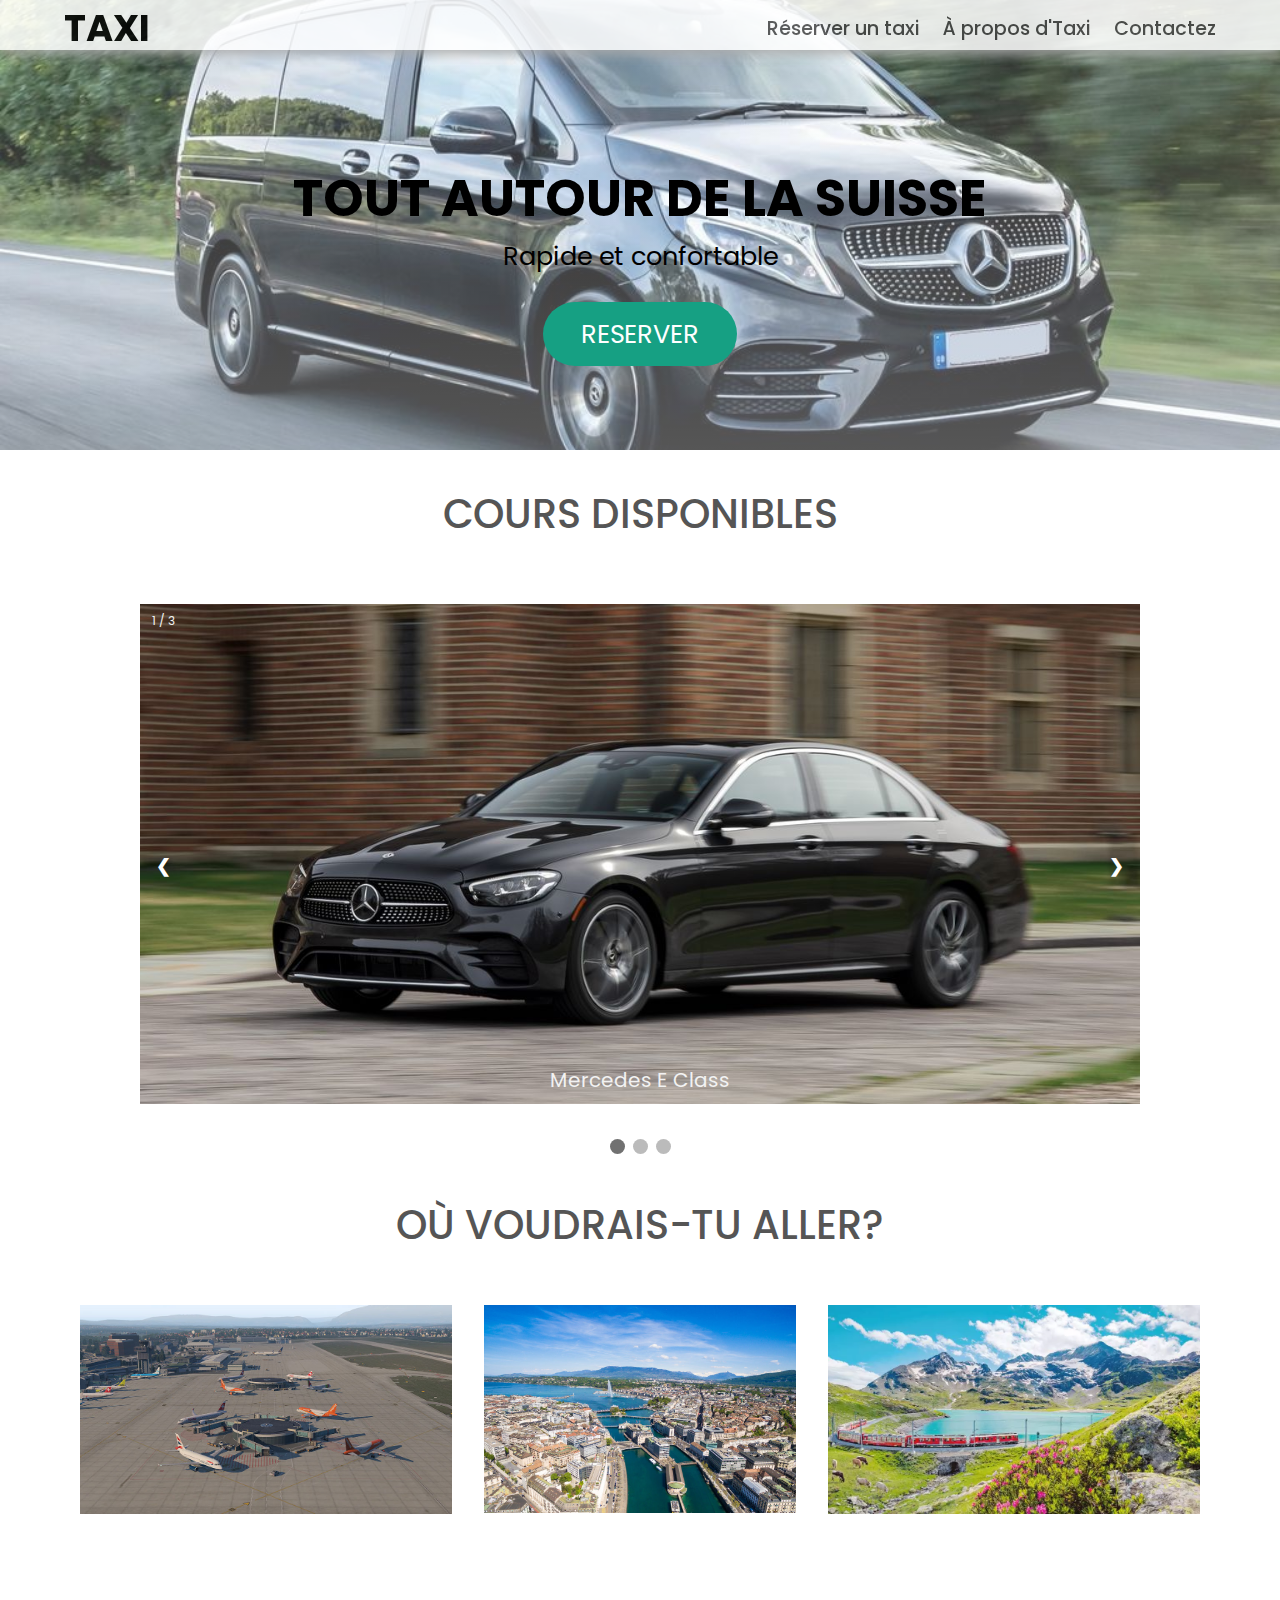
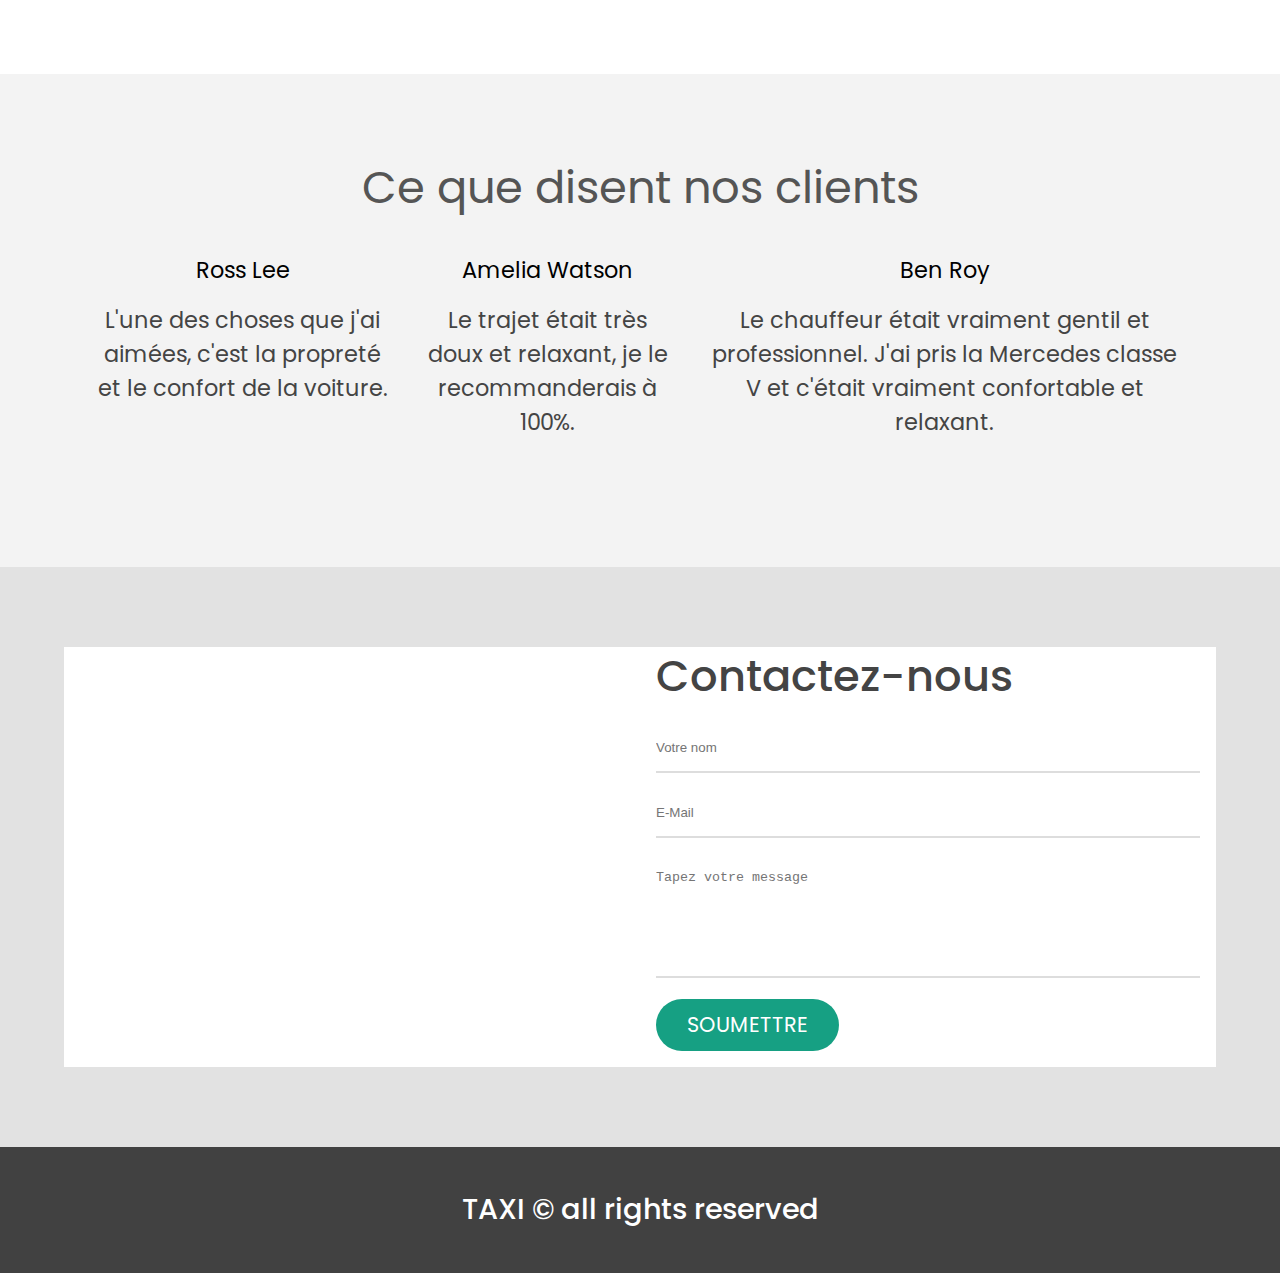
<file: index.html>
<!DOCTYPE html>
<html lang="en">
  <html lang="en">
    <head>
      <meta charset="UTF-8" />
      <meta http-equiv="X-UA-Compatible" content="IE=edge" />
      <meta name="viewport" content="width=device-width, initial-scale=1.0" />
      <title>Le Taxi De Swiss</title>
      <link
        rel="stylesheet"
        href="https://cdnjs.cloudflare.com/ajax/libs/font-awesome/5.15.3/css/all.min.css"
        integrity="sha512-iBBXm8fW90+nuLcSKlbmrPcLa0OT92xO1BIsZ+ywDWZCvqsWgccV3gFoRBv0z+8dLJgyAHIhR35VZc2oM/gI1w=="
        crossorigin="anonymous"
        referrerpolicy="no-referrer"
      />
      <link rel="stylesheet" href="style.css" />
    </head>
    <body>
      <nav class="navbar">
        <div class="navbar-container container">
            <input type="checkbox" name="" id="">
            <div class="hamburger-lines">
                <span class="line line1"></span>
                <span class="line line2"></span>
                <span class="line line3"></span>
            </div>
            <ul class="menu-items">
                <li><a href="#home">Réserver un taxi</a></li>
                <li><a href="#about">À propos d'Taxi</a></li>
                <li><a href="#contact">Contactez</a></li>
            </ul>
            <h1 class="logo">TAXI</h1>
        </div>
    </nav>
      <section class="showcase-area" id="showcase">
        <div class="showcase-container">
          <h1 class="main-title" id="home">Tout autour de la Suisse</h1>
          <p>Rapide et confortable</p>
          <a href="reserve.html" class="btn btn-primary">Reserver</a>
        </div>
      </section>
      <section id="food">
        <h2>Cours disponibles</h2> </section>
    <!-- Slideshow container -->
<div class="slideshow-container">

  <!-- Full-width images with number and caption text -->
  <div class="mySlides fade">
    <div class="numbertext">1 / 3</div>
    <img src="mercE.jpg" style="width:100%">
    <div class="text">Mercedes E Class</div>
  </div>

  <div class="mySlides fade">
    <div class="numbertext">2 / 3</div>
    <img src="MercS.jpg" style="width:100%">
    <div class="text">Mercedes S Class</div>
  </div>

  <div class="mySlides fade">
    <div class="numbertext">3 / 3</div>
    <img src="mercv2.jpg" style="width:100%">
    <div class="text">Mercedes V Class</div>
  </div>

  <!-- Next and previous buttons -->
  <a class="prev" onclick="plusSlides(-1)">&#10094;</a>
  <a class="next" onclick="plusSlides(1)">&#10095;</a>
</div>
<br>

<!-- The dots/circles -->
<div style="text-align:center">
  <span class="dot" onclick="currentSlide(1)"></span>
  <span class="dot" onclick="currentSlide(2)"></span>
  <span class="dot" onclick="currentSlide(3)"></span>
</div>
      <section id="food">
        <h2>Où voudrais-tu aller?</h2>
        <div class="food-container container">
          <div class="food-type fruite">
            <div class="img-container">
              <img src="geneva-xp_05.jpg" alt="error" />
              <div class="img-content">
                <h3>aéroport?</h3>
                <a
                  class="btn btn-primary"
                  target="blank"
                  >Apprendre encore plus</a
                >
              </div>
            </div>
          </div>
          <div class="food-type vegetable">
            <div class="img-container">
              <img src="Geneva-city-in-Switzerland-1024x683.jpg" alt="error" />
              <div class="img-content">
                <h3>Ville?</h3>
                <a
                  class="btn btn-primary"
                  target="blank"
                  >Apprendre encore plus</a
                >
              </div>
            </div>
          </div>
          <div class="food-type grin">
            <div class="img-container">
              <img src="swiss.webp" alt="error" />
              <div class="img-content">
                <h3>Ailleurs?</h3>
                <a
               
                  class="btn btn-primary"
                  target="blank"
                  >Apprendre encore plus</a
                >
              </div>
            </div>
          </div>
        </div>
      </section>
      
      <section id="testimonials">
        <h2 class="testimonial-title">Ce que disent nos clients</h2>
        <div class="testimonial-container container">
          <div class="testimonial-box">
            <div class="customer-detail">
              <div class="customer-photo">
               
                <p class="customer-name">Ross Lee</p>
              </div>
            </div>
            <div class="star-rating">
              <span class="fa fa-star checked"></span>
              <span class="fa fa-star checked"></span>
              <span class="fa fa-star checked"></span>
              <span class="fa fa-star checked"></span>
              <span class="fa fa-star checked"></span>
            </div>
            <p class="testimonial-text">
              L'une des choses que j'ai aimées, c'est la propreté et le confort de la voiture.
            </p>
           
          </div>
          <div class="testimonial-box">
            <div class="customer-detail">
              <div class="customer-photo">
               
                <p class="customer-name">Amelia Watson</p>
              </div>
            </div>
            <div class="star-rating">
              <span class="fa fa-star checked"></span>
              <span class="fa fa-star checked"></span>
              <span class="fa fa-star checked"></span>
              <span class="fa fa-star checked"></span>
              <span class="fa fa-star checked"></span>
            </div>
            <p class="testimonial-text">
              Le trajet était très doux et relaxant, je le recommanderais à 100%.
            </p>
           
          </div>
          <div class="testimonial-box">
            <div class="customer-detail">
              <div class="customer-photo">
                
                <p class="customer-name">Ben Roy</p>
              </div>
            </div>
            <div class="star-rating">
              <span class="fa fa-star checked"></span>
              <span class="fa fa-star checked"></span>
              <span class="fa fa-star checked"></span>
              <span class="fa fa-star checked"></span>
              <span class="fa fa-star checked"></span>
            </div>
            <p class="testimonial-text">
              Le chauffeur était vraiment gentil et professionnel.
J'ai pris la Mercedes classe V et c'était vraiment confortable et relaxant.
            </p>
           
          </div>
        </div>
      </section>
      <section id="contact">
        <div class="contact-container container">
          <div class="contact-img">
           
          </div>
  
          <div class="form-container">
            <h2>Contactez-nous</h2>
            <input type="text" placeholder="Votre nom" />
            <input type="email" placeholder="E-Mail" />
            <textarea
              cols="30"
              rows="6"
              placeholder="Tapez votre message"
            ></textarea>
            <a href="#" class="btn btn-primary">Soumettre</a>
          </div>
        </div>
      </section>
      <footer id="footer">
        <h2>TAXI &copy; all rights reserved</h2>
        
      </footer>
      <script  src="script.js"></script>
    </body>
    <!-- 
      .................../ JS Code for smooth scrolling /...................... -->
  
    <script src="https://ajax.googleapis.com/ajax/libs/jquery/3.3.1/jquery.min.js"></script>
    <script>
      $(document).ready(function () {
        // Add smooth scrolling to all links
        $("a").on("click", function (event) {
          // Make sure this.hash has a value before overriding default behavior
          if (this.hash !== "") {
            // Prevent default anchor click behavior
            event.preventDefault();
  
            // Store hash
            var hash = this.hash;
  
            // Using jQuery's animate() method to add smooth page scroll
            // The optional number (800) specifies the number of milliseconds it takes to scroll to the specified area
            $("html, body").animate(
              {
                scrollTop: $(hash).offset().top,
              },
              800,
              function () {
                // Add hash (#) to URL when done scrolling (default click behavior)
                window.location.hash = hash;
              }
            );
          } // End if
        });
      });
    </script>
  </html>
</file>
<file: style.css>
@import url("https://fonts.googleapis.com/css2?family=Poppins:ital,wght@0,300;0,400;0,500;0,600;0,700;0,800;0,900;1,200;1,300;1,400;1,500;1,600;1,700;1,800;1,900&display=swap");

*,
*::after,
*::before {
  box-sizing: border-box;
  padding: 0;
  margin: 0;
}

.html {
  font-size: 62.5%;
}

body {
  font-family: "Poppins", sans-serif;
}

/* ///////////..utility classes../////////// */

.container {
  max-width: 1200px;
  width: 90%;
  margin: auto;
}

.btn {
  display: inline-block;
  padding: 0.5em 1.5em;
  text-decoration: none;
  border-radius: 50px;
  cursor: pointer;
  outline: none;
  margin-top: 1em;
  text-transform: uppercase;
  font-weight: small;
}

.btn-primary {
  color: #fff;
  background: #16a083;
}

.btn-primary:hover {
  background: #117964;
  transition: background 0.3s ease-in-out;
}

/* ............/navbar/............ *

/* desktop mode............/// */

.navbar input[type="checkbox"],
.navbar .hamburger-lines {
  display: none;
}

.navbar {
  box-shadow: 0px 5px 10px 0px #aaa;
  position: fixed;
  width: 100%;
  background: #fff;
  color: #000;
  opacity: 0.85;
  height: 50px;
  z-index: 12;
}

.navbar-container {
  display: flex;
  justify-content: space-between;
  height: 64px;
  align-items: center;
}

.menu-items {
  order: 2;
  display: flex;
}

.menu-items li {
  list-style: none;
  margin-left: 1.5rem;
  margin-bottom: 0.5rem;
  font-size: 1.2rem;
}

.menu-items a {
  text-decoration: none;
  color: #444;
  font-weight: 500;
  transition: color 0.3s ease-in-out;
}

.menu-items a:hover {
  color: #117964;
  transition: color 0.3s ease-in-out;
}

.logo {
  order: 1;
  font-size: 2.3rem;
  margin-bottom: 0.5rem;
}

/* ............//// Showcase styling ////......... */

.showcase-area {
  height: 50vh;
  background: linear-gradient(
      rgba(240, 240, 240, 0.144),
      rgba(255, 255, 255, 0.336)
    ),
    url(mercvv.jpg) ;
  background-size: cover;
  background-position: center;
  background-repeat: no-repeat;
}

.showcase-container {
  display: flex;
  flex-direction: column;
  align-items: center;
  justify-content: center;
  height: 100%;
  font-size: 1.6rem;
}

.main-title {
  text-transform: uppercase;
  margin-top: 1.5em;
}

/* ......//about us//...... */

#about {
  padding: 50px 0;
  background: #f5f5f7;
}

.about-wrapper {
  display: flex;
  flex-wrap: wrap;
}

#about h2 {
  font-size: 2.9rem;
  display:flexbox;
}

#about p {
  font-size: 1.2rem;
  color: #555;
}

#about .small {
  font-size: 1.2rem;
  color: #666;
  font-weight: 600;
}

* {box-sizing:border-box}

/* Slideshow container */
.slideshow-container {
  max-width: 1000px;
  position: relative;
  margin: auto;
  margin-top: -150px;
}

/* Hide the images by default */
.mySlides {
  display: none;
}

/* Next & previous buttons */
.prev, .next {
  cursor: pointer;
  position: absolute;
  top: 50%;
  width: auto;
  margin-top: -22px;
  padding: 16px;
  color: white;
  font-weight: bold;
  font-size: 18px;
  transition: 0.6s ease;
  border-radius: 0 3px 3px 0;
  user-select: none;
}

/* Position the "next button" to the right */
.next {
  right: 0;
  border-radius: 3px 0 0 3px;
}

/* On hover, add a black background color with a little bit see-through */
.prev:hover, .next:hover {
  background-color: rgba(0,0,0,0.8);
}

/* Caption text */
.text {
  color: #f2f2f2;
  font-size: 20px;
  padding: 8px 12px;
  position: absolute;
  bottom: 8px;
  width: 100%;
  text-align: center;
}

/* Number text (1/3 etc) */
.numbertext {
  color: #f2f2f2;
  font-size: 12px;
  padding: 8px 12px;
  position: absolute;
  top: 0;
}

/* The dots/bullets/indicators */
.dot {
  cursor: pointer;
  height: 15px;
  width: 15px;
  margin: 0 2px;
  background-color: #bbb;
  border-radius: 50%;
  display: inline-block;
  transition: background-color 0.6s ease;
}

.active, .dot:hover {
  background-color: #717171;
}

/* Fading animation */
.fade {
  animation-name: fade;
  animation-duration: 1.5s;
}

@keyframes fade {
  from {opacity: .4}
  to {opacity: 1}
}

@keyframes about-img-animation {
  100% {
    transform: translate(0);
  }
}



@keyframes about-text-animation {
  100% {
    transform: translate(0);
  }
}




/* ..........////Food category///........... */

#food {
  padding: 4rem 0 10rem 0;
}

#food h2 {
  text-align: center;
  font-size: 2.5rem;
  font-weight: 450;
  margin-bottom: 40px;
  margin-top: -30px;
  text-transform: uppercase;
  color: #555;
  padding-bottom: 10px;
}

.food-container {
  display: flex;
  justify-content: space-between;
}

.food-container img {
  display: block;
  width: 100%;
  margin: auto;
  max-height: 300px;
  object-fit: cover;
  object-position: center;
}

.img-container {
  margin: 0 1rem;
  position: relative;
}

.img-content {
  position: absolute;
  top: 70%;
  left: 50%;
  transform: translate(-50%, -50%);
  opacity: 0;
  z-index: 2;
  text-align: center;
  transition: all 0.3s ease-in-out 0.1s;
}

.img-content h3 {
  color: #fff;
  font-size: 2.2rem;
}

.img-content a {
  font-size: 1.2rem;
}

.img-container::after {
  content: "";
  display: block;
  position: absolute;
  top: 0;
  left: 0;
  width: 100%;
  height: 100%;
  background: rgba(0, 0, 0, 0.871);
  opacity: 0;
  z-index: 1;

  transform: scaleY(0);
  transform-origin: 100% 100%;
  transition: all 0.3s ease-in-out;
}

.img-container:hover::after {
  opacity: 1;
  transform: scaleY(1);
}

.img-container:hover .img-content {
  opacity: 1;
  top: 40%;
}

/* .........../Food Menu/............ */

.food-menu-heading {
  text-align: center;
  font-size: 3.4rem;
  font-weight: 400;
  color: #666;
}

.food-menu-container {
  display: flex;
  flex-wrap: wrap;
  padding: 50px 0px 30px 0px;
}

.food-menu-container img {
  display: block;
  width: 250px;
  height: 250px;
  border-radius: 50%;
  object-fit: cover;
  object-position: center;
}

.food-menu-item {
  display: flex;
  flex: 1 1 600px;
  justify-content: space-evenly;
  margin-bottom: 3rem;
}

.food-description {
  margin: auto 1.5rem;
}

.font-title {
  font-size: 1.8rem;
  font-weight: 400;
  color: #444;
}

.food-description p {
  font-size: 1.4rem;
  color: #555;
  font-weight: 500;
}

.food-description .food-price {
  color: #117964;
  font-weight: 700;
}

/* ........./ Testimonial /.......... */

#testimonials {
  padding: 5rem 0;
  background: rgba(243, 243, 243);
}

.testimonial-title {
  text-align: center;
  font-size: 2.8rem;
  font-weight: 400;
  color: #555;
}

.testimonial-container {
  display: flex;
  justify-content: space-between;
  font-size: 1.4rem;
  padding: 1rem;
}

.testimonial-box .checked {
  color: #ff9529;
}

.testimonial-box .testimonial-text {
  margin: 1rem 0;
  color: #444;
}

.testimonial-box {
  text-align: center;
  padding: 1rem;
}

.customer-photo img {
  display: block;
  width: 150px;
  height: 150px;
  object-fit: cover;
  object-position: center;
  border-radius: 50%;
  margin: auto;
}

/* ........ Contact Us........... */

#contact {
  padding: 5rem 0;
  background: rgb(226, 226, 226);
}

.contact-container {
  display: flex;
  background: #fff;
}

.contact-img {
  width: 50%;
}

.contact-img img {
  display: block;
  height: 400px;
  width: 100%;
  object-position: center;
  object-fit: cover;
}

.form-container {
  padding: 1rem;
  width: 50%;
  margin: auto;
}

.form-container input {
  display: block;
  width: 100%;
  border: none;
  border-bottom: 2px solid #ddd;
  padding: 1rem 0;
  box-shadow: none;
  outline: none;
  margin-bottom: 1rem;
  color: #444;
  font-weight: 500;
}

.form-container textarea {
  display: block;
  width: 100%;
  border: none;
  border-bottom: 2px solid #ddd;
  color: #444;
  outline: none;
  padding: 1rem 0;
  resize: none;
}

.form-container h2 {
  font-size: 2.7rem;
  font-weight: 500;
  color: #444;
  margin-bottom: 1rem;
  margin-top: -1.2rem;
}

.form-container a {
  font-size: 1.3rem;
}

#footer h2 {
  text-align: center;
  font-size: 1.8rem;
  padding: 2.6rem;
  font-weight: 500;
  color: #fff;
  background: rgb(65, 65, 65);
}

/* ......../ media query /.......... */

@media (max-width: 768px) {
  .navbar {
    opacity: 0.95;
  }

  .navbar-container input[type="checkbox"],
  .navbar-container .hamburger-lines {
    display: block;
  }

  .navbar-container {
    display: block;
    position: relative;
    height: 64px;
  }

  .navbar-container input[type="checkbox"] {
    position: absolute;
    display: block;
    height: 32px;
    width: 30px;
    top: 20px;
    left: 20px;
    z-index: 5;
    opacity: 0;
  }

  .navbar-container .hamburger-lines {
    display: block;
    height: 23px;
    width: 35px;
    position: absolute;
    top: 17px;
    left: 20px;
    z-index: 2;
    display: flex;
    flex-direction: column;
    justify-content: space-between;
  }

  .navbar-container .hamburger-lines .line {
    display: block;
    height: 4px;
    width: 100%;
    border-radius: 10px;
    background: #333;
  }

  .navbar-container .hamburger-lines .line1 {
    transform-origin: 0% 0%;
    transition: transform 0.4s ease-in-out;
  }

  .navbar-container .hamburger-lines .line2 {
    transition: transform 0.2s ease-in-out;
  }

  .navbar-container .hamburger-lines .line3 {
    transform-origin: 0% 100%;
    transition: transform 0.4s ease-in-out;
  }

  .navbar .menu-items {
    padding-top: 100px;
    background: #fff;
    height: 100vh;
    max-width: 300px;
    transform: translate(-150%);
    display: flex;
    flex-direction: column;
    margin-left: -40px;
    padding-left: 50px;
    transition: transform 0.5s ease-in-out;
    box-shadow: 5px 0px 10px 0px #aaa;
  }

  .navbar .menu-items li {
    margin-bottom: 1.5rem;
    font-size: 1.3rem;
    font-weight: 500;
  }

  .logo {
    position: absolute;
    top: 5px;
    right: 15px;
    font-size: 2rem;
  }

  .navbar-container input[type="checkbox"]:checked ~ .menu-items {
    transform: translateX(0);
  }

  .navbar-container input[type="checkbox"]:checked ~ .hamburger-lines .line1 {
    transform: rotate(35deg);
  }

  .navbar-container input[type="checkbox"]:checked ~ .hamburger-lines .line2 {
    transform: scaleY(0);
  }

  .navbar-container input[type="checkbox"]:checked ~ .hamburger-lines .line3 {
    transform: rotate(-35deg);
  }

  /* ......./ food /......... */

  .food-container {
    flex-direction: column;
    align-items: stretch;
  }

  .food-type:not(:last-child) {
    margin-bottom: 3rem;
  }

  .food-type {
    box-shadow: 5px 5px 10px 0 #aaa;
  }

  .img-container {
    margin: 0;
  }
}

@media (max-width: 500px) {
  html {
    font-size: 65%;
  }

  .navbar .menu-items li{
      font-size: 1.6rem;
  }

  .testimonial-container {
    flex-direction: column;
    text-align: center;
  }

  .food-menu-container img {
    margin: auto;
  }

  .food-menu-item {
    flex-direction: column;
    text-align: center;
  }

  .form-container {
    width: 90%;
  }

  .contact-container {
    display: flex;
    flex-direction: column;
  }

  .contact-img {
    width: 90%;
    margin: 3rem auto;
  }

  .logo {
    position: absolute;
    top: 06px;
    right: 15px;
    font-size: 3rem;
  }

  .navbar .menu-items li {
    margin-bottom: 2.5rem;
    font-size: 1.8rem;
    font-weight: 500;
  }
}

@media (min-width: 769px) and (max-width: 1200px) {
  .img-container h3 {
    font-size: 1.5rem;
  }

  .img-container .btn {
    font-size: 0.7rem;
  }
}

@media (orientation: landscape) and (max-height: 500px) {
  .showcase-area {
    height: 50vmax;
  }
}
</file>
